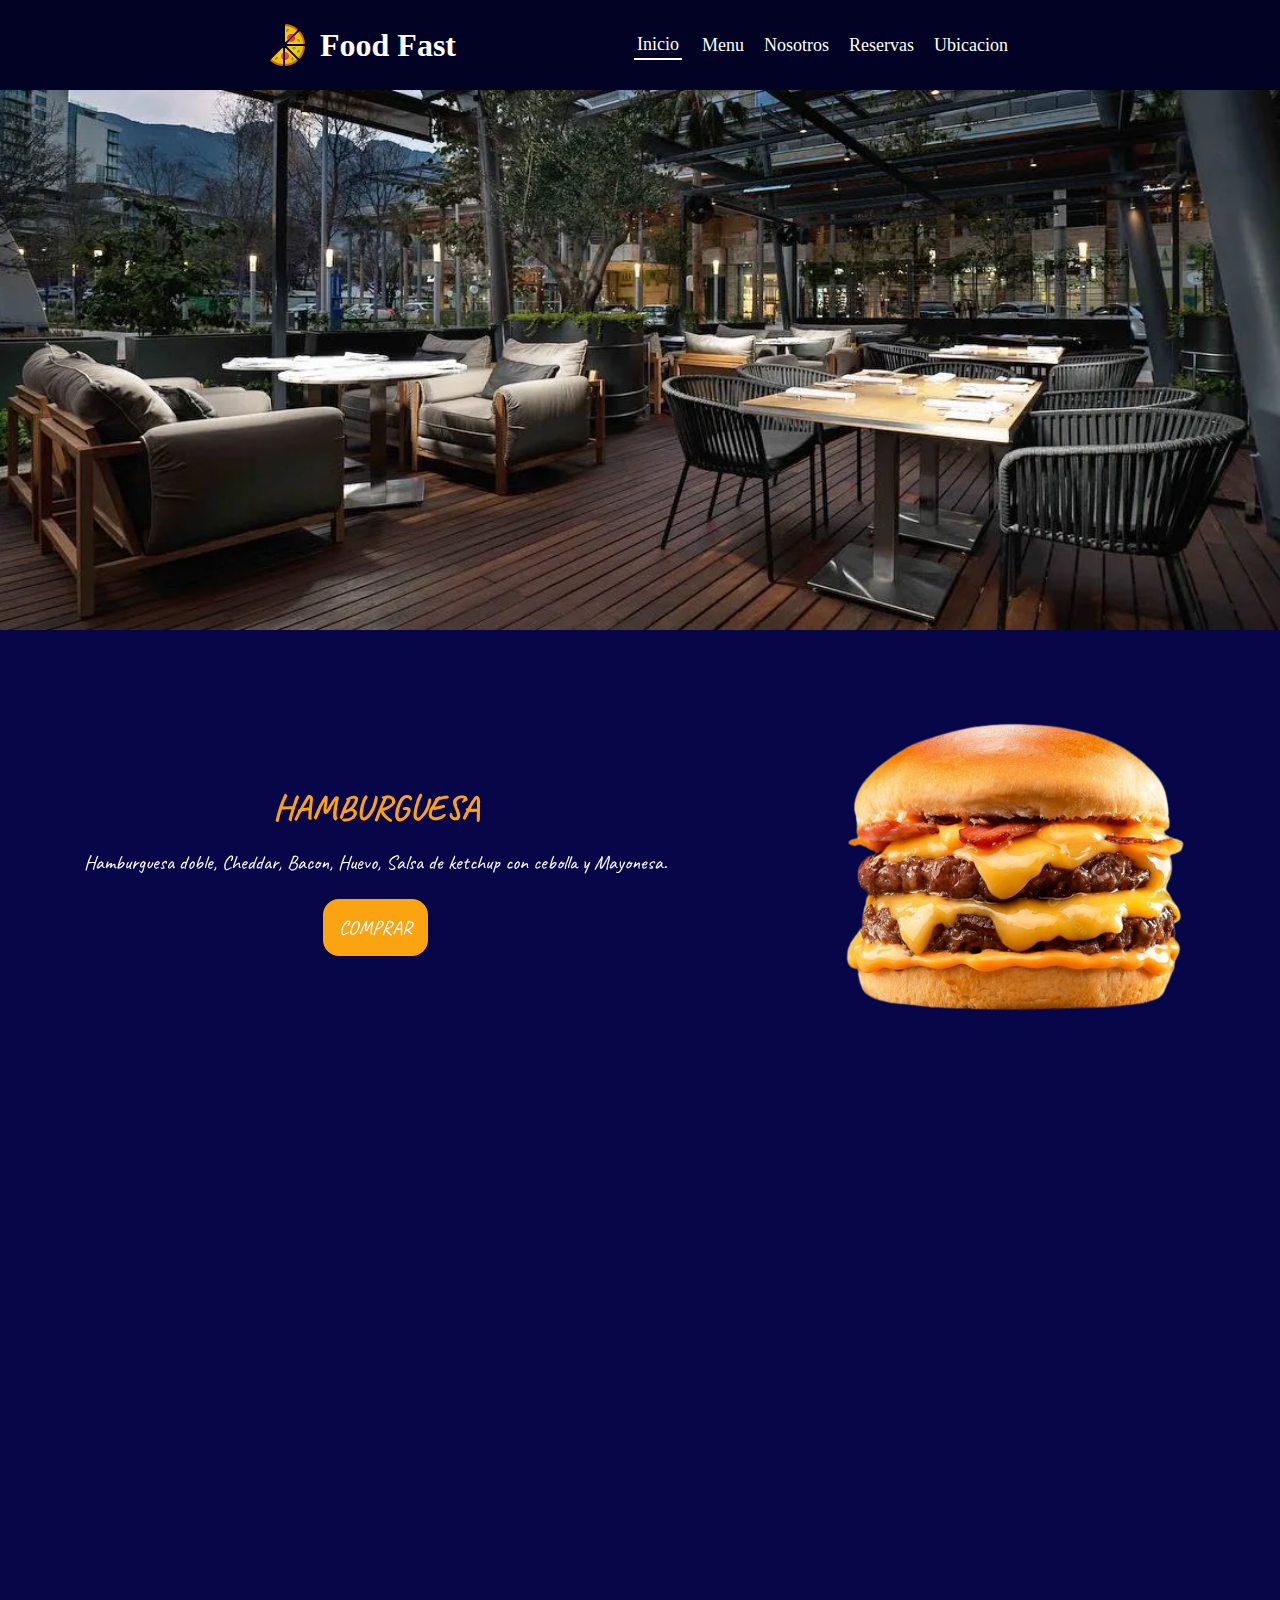
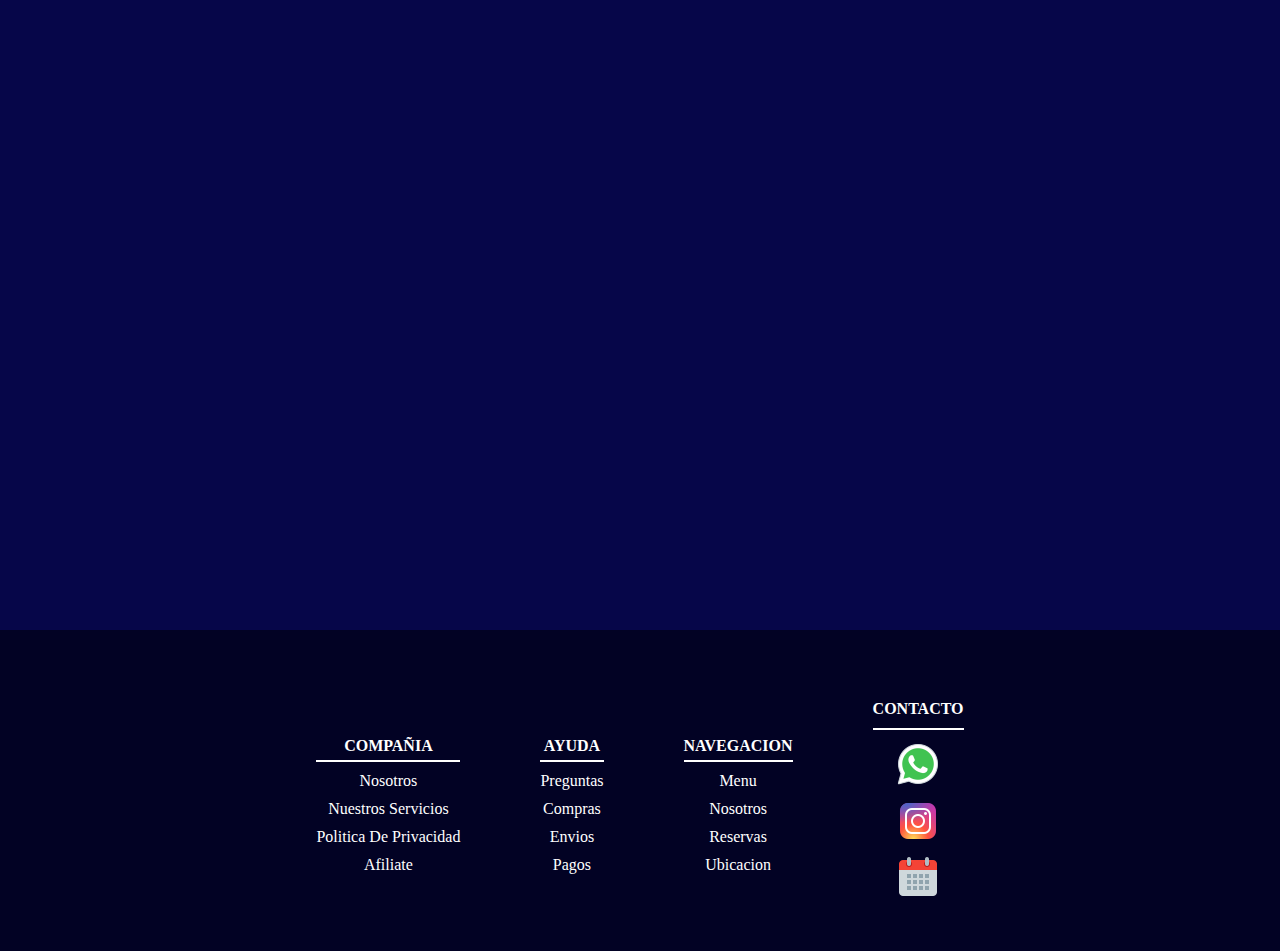
<file: index.html>
<!DOCTYPE html>
<html lang="en">

<head>
    <meta charset="UTF-8">
    <meta name="viewport" content="width=device-width, initial-scale=1.0">
    <meta name="description" content="La mejor comida rapida de Rio Segundo al mejor precio">
    <title>Food Fast | Las mejores hamburguesas en Rio Segundo</title>
    <link rel="stylesheet" href="./style/index.css">
    <link rel="icon" href="./image/logo.png">
    <link href="https://unpkg.com/aos@2.3.1/dist/aos.css" rel="stylesheet">
</head>

<body>

    <!-- Header, parte de la navegacion y logo de la empresa -->

    <header>
        <section class="logo-titulo">

            <div>
                <img src="./image/logo.png" alt="Foto del logo de la empresa" title="foto del logo de la empresa">
                <h1>Food Fast</h1>
            </div>

            <nav>
                <ul>
                    <li><a class="border-header" href="index.html">Inicio</a></li>
                    <li><a href="./page/menu.html">Menu</a></li>
                    <li><a href="./page/nosotros.html">Nosotros</a></li>
                    <li><a href="./page/reservas.html">Reservas</a></li>
                    <li><a href="./page/ubicacion.html">Ubicacion</a></li>
                </ul>
            </nav>
        </section>
    </header>

    <main>
        <!-- Foto de la empresa -->

        <section class="contenedor-imagen-inicio">
            <img src="./image/foto-inicio.webp" alt="Foto de la empresa" title="Foto de la empresa">
        </section>

        <!-- Primera section donde aparece informacion sobre la hambuguesa -->

        <section class="contenedor-hamburguesa" data-aos="zoom-in">
            <article class="informacion-hamburguesa">
                <h2>Hamburguesa</h2>
                <p>Hamburguesa doble, Cheddar, Bacon, Huevo, Salsa de ketchup con cebolla y Mayonesa.</p>
                <a href="./page/menu.html">Comprar</a>
            </article>

            <article class="foto-hamburguesa">
                <img src="./image/imagen-comida-inicio.png" alt="Foto de hamburguesa" title="Foto de hamburguesa">
            </article>
        </section>

        <!-- Segunda section donde se habla sobre la comida vegana -->

        <section class="contenedor-vegana" data-aos="zoom-in">
            <article class="foto-vegana">
                <img src="./image/imagen-comida-vegana-inicio.png" alt="Foto de una comida vegana"
                    title="Foto de una comida vegana">
            </article>

            <article class="informacion-vegana">
                <h2>Comida vegana</h2>
                <p>Tenemos distintos tipo de comida vegana para vos, no dudes en consultar con tu mozo o haga click en <strong>Menu</strong> para ver la carta.</p>
                <a href="./page/menu.html">Menu</a>
            </article>
        </section>

        <!-- Metodos de pagos, envios y comer en el local -->

        <section class="contenedor-info">
            <article class="informacion-inicio" data-aos="flip-left">
                <h3>Envios</h3>
                <p>Hacemos envios a toda la ciudad, si quieres encargar haga  click en <strong>Encargar</strong>.</p>
                <a href="./page/nosotros.html">Encargar</a>
            </article>
            <article class="informacion-inicio" data-aos="flip-left">
                <h3>Metodos de pagos</h3>
                <ul>
                    <li>Efectivo</li>
                    <li>Transferencia</li>
                    <li>Debito</li>
                    <li>Credito</li>
                </ul>
            </article>
            <article class="informacion-inicio" data-aos="flip-left">
                <h3>Comer en el local</h3>
                <p>Puede encargar por este metodo para no esperar o le puede pedir a su mozo lo que quiera encargar.</p>
                <a href="./page/menu.html">Menu</a>
            </article>
        </section>
    </main>

    <!-- Footer -->

    <footer>
        <div class="contenedor-arriba">
            <div class="footer-informacion">
                <h4>Compañia</h4>
                <ul>
                    <li><a href="/page/nosotros.html">Nosotros</a></li>
                    <li>Nuestros Servicios</li>
                    <li>Politica De Privacidad</li>
                    <li>Afiliate</li>
                </ul>
            </div>
    
            <div class="footer-informacion">
                <h4>Ayuda</h4>
                <ul>
                    <li>Preguntas</li>
                    <li>Compras</li>
                    <li>Envios</li>
                    <li>Pagos</li>
                </ul>
            </div>
        </div>

        <div class="contenedor-abajo">
            <div class="footer-informacion">
                <h4>Navegacion</h4>
                <ul>
                    <li><a href="./page/menu.html">Menu</a></li>
                    <li><a href="./page/nosotros.html">Nosotros</a></li>
                    <li><a href="./page/reservas.html">Reservas</a></li>
                    <li><a href="./page/ubicacion.html">Ubicacion</a></li>
                </ul>
            </div>
    
            <nav class="navegacion-footer">
                <h4>Contacto</h4>
                <ul>
                    <li><a href="https://wa.me/543572548014" target="_blank">
                            <img src="./image/icons-whatsapp-48.png" alt="Foto del logo de whatsapp"
                                title="Foto del logo de whatsapp">
                        </a></li>
                    <li><a href="https://www.instagram.com/joelhuzuliak/" target="_blank">
                            <img src="./image/icons-instagram.png" alt="Foto del logo de instagram"
                                title="Foto del logo de instagram">
                        </a></li>
                    <li><a href="./paginas/reservas.html">
                            <img src="./image/icons-calendario-48.png" alt="Foto de un calendario"
                                title="Foto de un calendario">
                        </a></li>
                </ul>
            </nav>
        </div>
    </footer>

    <script src="https://unpkg.com/aos@2.3.1/dist/aos.js"></script>
    <script>
        AOS.init();
      </script>
</body>

</html>
</file>
<file: style/index.css>
/* Variables */
@import url("https://fonts.googleapis.com/css2?family=Caveat&display=swap");
* {
  margin: 0;
  padding: 0;
  box-sizing: border-box;
}

ul {
  list-style: none;
}

a {
  text-decoration: none;
}

/* Colores */
/* Tipografia */
/* Header, parte de la navegacion y logo de la empresa */
header {
  background-color: rgb(2, 2, 36);
  color: #ffffff;
  padding: 1rem;
  display: flex;
  justify-content: center;
  align-items: center;
  gap: 1rem;
}

.logo-titulo div {
  display: flex;
  align-items: center;
  justify-content: center;
}

.logo-titulo nav ul {
  display: flex;
  align-items: center;
  list-style: none;
}

.logo-titulo nav a {
  color: #ffffff;
}

.border-header {
  border-bottom: 2px solid #ffffff;
  padding: 3px;
}

@media (min-width: 320px) {
  .logo-titulo div {
    display: flex;
    justify-content: space-evenly;
    align-items: center;
    width: 100%;
  }
  .logo-titulo ul li {
    display: flex;
    justify-content: space-evenly;
    align-items: center;
  }
  .logo-titulo a {
    font-size: 10px;
    margin: 5px;
  }
}
@media (min-width: 600px) {
  .logo-titulo div {
    display: flex;
    justify-content: center;
    align-items: center;
    margin: 5px;
  }
  .logo-titulo img {
    margin-right: 10px;
  }
  .logo-titulo nav ul li {
    display: flex;
    justify-content: space-around;
    align-items: center;
    margin-right: 10px;
  }
  .logo-titulo a {
    font-size: 18px;
  }
}
@media (min-width: 770px) {
  .logo-titulo {
    display: flex;
    justify-content: space-between;
    align-items: center;
  }
  .logo-titulo div {
    margin-right: 40px;
  }
  .logo-titulo nav {
    margin-left: 23px;
  }
  .logo-titulo a {
    font-size: 18px;
  }
}
@media (min-width: 1024px) {
  header {
    display: flex;
    justify-content: center;
  }
  .logo-titulo div {
    margin-right: 150px;
  }
}
/* Footer */
footer {
  background-color: rgb(2, 2, 36);
  color: white;
  text-align: center;
}

footer a {
  color: #ffffff;
}

footer div {
  padding-top: 20px;
}

footer div h4 {
  text-transform: uppercase;
  margin-bottom: 10px;
  padding-bottom: 5px;
  border-bottom: 2px solid #ffffff;
}

footer ul {
  list-style: none;
}

footer ul li {
  margin-bottom: 10px;
}

.navegacion-footer {
  padding-top: 10px;
}

.navegacion-footer h4 {
  padding-bottom: 10px;
}

.navegacion-footer ul {
  display: flex;
  justify-content: center;
  align-items: center;
}

.navegacion-footer li {
  margin: 5px;
}

@media (min-width: 600px) {
  .contenedor-arriba {
    display: flex;
    justify-content: center;
    align-items: center;
  }
  .footer-informacion {
    margin: 40px;
  }
  .contenedor-abajo {
    display: flex;
    justify-content: center;
    align-items: center;
  }
  .contenedor-abajo nav {
    margin: 40px;
  }
}
@media (min-width: 1024px) {
  footer {
    display: flex;
    justify-content: space-between;
    align-items: center;
  }
  .contenedor-abajo ul {
    display: block;
  }
}
@media (min-width: 1200px) {
  footer {
    display: flex;
    justify-content: center;
    align-items: center;
  }
}
/* MAIN */
main {
  background-color: rgb(6, 6, 73);
  font-family: "Caveat", "cursive";
}

/* Foto de la empresa */
.contenedor-imagen-inicio {
  width: 100%;
}
.contenedor-imagen-inicio img {
  width: 100%;
  height: 20vh;
}
@media (min-width: 600px) {
  .contenedor-imagen-inicio img {
    width: 100%;
    height: 30vh;
  }
}
@media (min-width: 770px) {
  .contenedor-imagen-inicio img {
    width: 100%;
    height: 40vh;
  }
}
@media (min-width: 1024px) {
  .contenedor-imagen-inicio img {
    width: 100%;
    height: 50vh;
  }
}
@media (min-width: 1200px) {
  .contenedor-imagen-inicio img {
    width: 100%;
    height: 60vh;
  }
}

/* Primera section donde aparece informacion sobre la hambuguesa */
.contenedor-hamburguesa {
  text-align: center;
  color: #ffffff;
}
.contenedor-hamburguesa h2 {
  margin-top: 20px;
  margin-bottom: 20px;
  text-transform: uppercase;
  color: #fca311;
}
.contenedor-hamburguesa p {
  margin-left: 10px;
  margin-right: 10px;
  color: #ffffff;
  margin-bottom: 30px;
}
.contenedor-hamburguesa a {
  text-transform: uppercase;
  color: #ffffff;
  background-color: #fca311;
  padding: 16px;
  border-radius: 1rem;
}
.contenedor-hamburguesa a:hover {
  background-color: #14213d;
  color: #fca311;
  border: 2px solid #fca311;
}
.contenedor-hamburguesa .foto-hamburguesa {
  text-align: center;
  margin-top: 20px;
}
.contenedor-hamburguesa .foto-hamburguesa img {
  width: 200px;
}
@media (min-width: 600px) {
  .contenedor-hamburguesa p {
    margin-left: 20px;
    margin-right: 20px;
    color: #ffffff;
    margin-bottom: 40px;
    font-size: 18px;
  }
  .contenedor-hamburguesa .foto-hamburguesa {
    text-align: center;
    margin-top: 30px;
  }
  .contenedor-hamburguesa .foto-hamburguesa img {
    width: 250px;
  }
}
@media (min-width: 770px) {
  .contenedor-hamburguesa {
    display: flex;
    justify-content: space-around;
    align-items: center;
  }
  .contenedor-hamburguesa h2 {
    font-size: 30px;
  }
  .contenedor-hamburguesa p {
    font-size: 18px;
  }
}
@media (min-width: 1024px) {
  .contenedor-hamburguesa h2 {
    font-size: 35px;
  }
  .contenedor-hamburguesa p {
    font-size: 20px;
  }
  .contenedor-hamburguesa a {
    text-transform: uppercase;
    color: #ffffff;
    background-color: #fca311;
    padding: 16px;
    border-radius: 1rem;
    font-size: 20px;
  }
  .contenedor-hamburguesa .foto-hamburguesa {
    text-align: center;
    margin-top: 30px;
  }
  .contenedor-hamburguesa .foto-hamburguesa img {
    width: 350px;
  }
}
@media (min-width: 1200px) {
  .contenedor-hamburguesa .foto-hamburguesa {
    text-align: center;
    margin-top: 30px;
  }
  .contenedor-hamburguesa .foto-hamburguesa img {
    width: 400px;
  }
}

/* Segunda section donde se habla sobre la comida vegana */
.contenedor-vegana {
  text-align: center;
  color: #ffffff;
}
.contenedor-vegana .foto-vegana {
  text-align: center;
  margin-top: 20px;
}
.contenedor-vegana .foto-vegana img {
  width: 200px;
}
.contenedor-vegana .informacion-vegana {
  text-align: center;
  margin-bottom: 60px;
}
.contenedor-vegana .informacion-vegana h2 {
  margin-top: 20px;
  margin-bottom: 20px;
  text-transform: uppercase;
  color: #fca311;
}
.contenedor-vegana .informacion-vegana p {
  margin-left: 10px;
  margin-right: 10px;
  color: #ffffff;
  margin-bottom: 30px;
}
.contenedor-vegana .informacion-vegana p strong {
  color: #fca311;
}
.contenedor-vegana .informacion-vegana a {
  text-transform: uppercase;
  color: #ffffff;
  background-color: #fca311;
  padding: 16px;
  border-radius: 1rem;
}
.contenedor-vegana .informacion-vegana a:hover {
  background-color: #14213d;
  color: #fca311;
  border: 2px solid #fca311;
}
@media (min-width: 600px) {
  .contenedor-vegana p {
    margin-left: 20px;
    margin-right: 20px;
    color: #ffffff;
    margin-bottom: 40px;
    font-size: 18px;
  }
  .contenedor-vegana .foto-hamburguesa {
    text-align: center;
    margin-top: 30px;
  }
  .contenedor-vegana .foto-hamburguesa img {
    width: 250px;
  }
}
@media (min-width: 770px) {
  .contenedor-vegana {
    display: flex;
    justify-content: space-around;
    align-items: center;
  }
  .contenedor-vegana .foto-vegana {
    text-align: center;
    margin-top: 30px;
  }
  .contenedor-vegana .foto-vegana img {
    width: 300px;
  }
  .contenedor-vegana h2 {
    font-size: 30px;
  }
  .contenedor-vegana p {
    font-size: 18px;
  }
}
@media (min-width: 1024px) {
  .contenedor-vegana .foto-vegana {
    text-align: center;
    margin-top: 30px;
  }
  .contenedor-vegana .foto-vegana img {
    width: 400px;
  }
  .contenedor-vegana h2 {
    font-size: 35px;
  }
  .contenedor-vegana p {
    font-size: 20px;
  }
  .contenedor-vegana a {
    text-transform: uppercase;
    color: #ffffff;
    background-color: #fca311;
    padding: 16px;
    border-radius: 1rem;
    font-size: 20px;
  }
}
@media (min-width: 1200px) {
  .contenedor-vegana .foto-vegana {
    text-align: center;
    margin-top: 30px;
  }
  .contenedor-vegana .foto-vegana img {
    width: 450px;
  }
}

/* Metodos de pagos, envios y comer en el local */
.contenedor-info {
  text-align: center;
  color: #ffffff;
  height: 130vh;
}
.contenedor-info .informacion-inicio {
  border: 2px solid #fca311;
  margin-left: 10px;
  margin-right: 10px;
  margin-bottom: 20px;
  border-radius: 16px;
  width: 340px;
  height: 40vh;
}
.contenedor-info .informacion-inicio h3 {
  text-transform: uppercase;
  border-bottom: 2px solid #fca311;
  padding-bottom: 5px;
  margin-top: 5px;
  margin-bottom: 5px;
}
.contenedor-info .informacion-inicio p {
  text-align: center;
  margin-top: 40px;
  margin-bottom: 60px;
  margin-left: 10px;
  margin-right: 10px;
}
.contenedor-info .informacion-inicio p strong {
  color: #fca311;
  text-transform: uppercase;
}
.contenedor-info .informacion-inicio a {
  text-transform: uppercase;
  color: #ffffff;
  background-color: #fca311;
  padding: 12px;
  border-radius: 1rem;
}
.contenedor-info .informacion-inicio a:hover {
  background-color: #14213d;
  color: #fca311;
  border: 2px solid #fca311;
}
.contenedor-info .informacion-inicio li {
  margin-top: 20px;
}
@media (min-width: 380px) {
  .contenedor-info .informacion-inicio {
    margin-left: 25px;
  }
}
@media (min-width: 600px) {
  .contenedor-info .informacion-inicio {
    margin-left: 22%;
  }
  .contenedor-info .informacion-inicio li {
    margin-top: 20px;
  }
}
@media (min-width: 770px) {
  .contenedor-info {
    display: flex;
    justify-content: center;
    align-items: center;
    height: 60vh;
  }
  .contenedor-info .informacion-inicio {
    border: 2px solid #fca311;
    margin-left: 10px;
    margin-right: 10px;
    margin-bottom: 10px;
    border-radius: 16px;
    width: 340px;
    height: 45vh;
  }
}
@media (min-width: 1024px) {
  .contenedor-info {
    height: 40vh;
  }
  .contenedor-info .informacion-inicio {
    border: 2px solid #fca311;
    margin-left: 10px;
    margin-right: 10px;
    margin-bottom: 10px;
    border-radius: 16px;
    width: 340px;
    height: 25vh;
  }
  .contenedor-info h3 {
    font-size: 23px;
    margin-top: 5px;
    margin-bottom: 5px;
  }
  .contenedor-info p {
    font-size: 20px;
  }
}
@media (min-width: 1024px) {
  .contenedor-info .informacion-inicio {
    height: 40vh;
  }
}
@media (min-width: 1200px) {
  .contenedor-info {
    display: flex;
    justify-content: space-evenly;
    align-items: center;
    height: 50vh;
  }
  .contenedor-info .informacion-inicio {
    border: 2px solid #fca311;
    margin-left: 10px;
    margin-right: 10px;
    margin-bottom: 10px;
    border-radius: 16px;
    width: 340px;
    height: 45vh;
  }
  .contenedor-info .informacion-inicio li {
    margin-top: 35px;
  }
}

/* Contenedor Tomar */
.contenedor-tomar {
  display: flex;
  justify-content: center;
  align-items: center;
  color: #ffffff;
  padding-top: 30px;
  padding-bottom: 30px;
}
.contenedor-tomar div {
  display: block;
  justify-content: center;
  align-items: center;
}
.contenedor-tomar div .article-tomar {
  border: 2px solid #fca311;
  width: 300px;
  height: 65vh;
  margin-bottom: 20px;
  text-align: center;
  border-radius: 16px;
  background-color: rgb(10, 3, 53);
}
.contenedor-tomar div .article-tomar h2 {
  text-transform: uppercase;
  border-bottom: 2px solid #fca311;
  margin-top: 5px;
  margin-bottom: 5px;
}
.contenedor-tomar div .article-tomar ul {
  margin-top: 15px;
  margin-bottom: 10px;
}
.contenedor-tomar div .article-tomar ul li {
  display: flex;
  flex-direction: row;
  justify-content: space-between;
  margin-bottom: 10px;
  text-transform: uppercase;
  text-align: start;
  margin-left: 10px;
}
.contenedor-tomar div .article-tomar ul li span {
  margin-right: 10px;
}
@media (min-width: 770px) {
  .contenedor-tomar div {
    display: flex;
    justify-content: center;
    align-items: center;
  }
  .contenedor-tomar div .article-tomar {
    height: 70vh;
    margin: 20px;
  }
  .contenedor-tomar div .article-tomar ul {
    margin-top: 14px;
  }
  .contenedor-tomar div .article-tomar ul li {
    margin-bottom: 15px;
  }
}
@media (min-width: 1024px) {
  .contenedor-tomar div .article-tomar {
    width: 400px;
    height: 65vh;
  }
  .contenedor-tomar div .article-tomar ul {
    font-size: 18px;
  }
  .contenedor-tomar div .article-tomar ul li {
    margin-bottom: 20px;
  }
}
@media (min-width: 1050px) {
  .contenedor-tomar div .article-tomar {
    height: 73vh;
  }
}
@media (min-width: 1200px) {
  .contenedor-tomar div .article-tomar {
    width: 450px;
    height: 77vh;
  }
  .contenedor-tomar div .article-tomar ul {
    font-size: 20px;
  }
}

/* Menu para comer */
.contenedor-comer {
  display: flex;
  justify-content: center;
  align-items: center;
  color: #ffffff;
  padding-top: 30px;
  padding-bottom: 30px;
}
.contenedor-comer div {
  display: block;
  justify-content: center;
  align-items: center;
}
.contenedor-comer div .article-comer {
  border: 2px solid #fca311;
  width: 300px;
  height: 65vh;
  margin-bottom: 20px;
  text-align: center;
  border-radius: 16px;
  background-color: rgb(10, 3, 53);
}
.contenedor-comer div .article-comer h2 {
  text-transform: uppercase;
  border-bottom: 2px solid #fca311;
  margin-top: 5px;
  margin-bottom: 5px;
}
.contenedor-comer div .article-comer ul {
  margin-top: 15px;
  margin-bottom: 10px;
}
.contenedor-comer div .article-comer ul li {
  display: flex;
  flex-direction: row;
  justify-content: space-between;
  margin-bottom: 10px;
  text-transform: uppercase;
  text-align: start;
  margin-left: 10px;
}
.contenedor-comer div .article-comer ul li span {
  margin-right: 10px;
}
@media (min-width: 770px) {
  .contenedor-comer div {
    display: flex;
    justify-content: center;
    align-items: center;
  }
  .contenedor-comer div .article-comer {
    margin: 20px;
    height: 70vh;
  }
  .contenedor-comer div .article-comer ul {
    margin-top: 14px;
  }
  .contenedor-comer div .article-comer ul li {
    margin-bottom: 15px;
  }
}
@media (min-width: 1024px) {
  .contenedor-comer div .article-comer {
    width: 400px;
    height: 65vh;
  }
  .contenedor-comer div .article-comer ul {
    font-size: 18px;
  }
  .contenedor-comer div .article-comer ul li {
    margin-bottom: 20px;
  }
}
@media (min-width: 1050px) {
  .contenedor-comer div .article-comer {
    height: 73vh;
  }
}
@media (min-width: 1200px) {
  .contenedor-comer div .article-comer {
    width: 450px;
    height: 77vh;
  }
  .contenedor-comer div .article-comer ul {
    font-size: 20px;
  }
}

/* Menu para Postres */
.contenedor-postre {
  display: flex;
  justify-content: center;
  align-items: center;
  color: #ffffff;
  padding-top: 30px;
  padding-bottom: 30px;
}
.contenedor-postre div {
  display: block;
  justify-content: center;
  align-items: center;
}
.contenedor-postre div .article-postre {
  border: 2px solid #fca311;
  width: 300px;
  height: 65vh;
  margin-bottom: 20px;
  text-align: center;
  border-radius: 16px;
  background-color: rgb(10, 3, 53);
}
.contenedor-postre div .article-postre h2 {
  text-transform: uppercase;
  border-bottom: 2px solid #fca311;
  margin-top: 5px;
  margin-bottom: 5px;
}
.contenedor-postre div .article-postre ul {
  margin-top: 15px;
  margin-bottom: 10px;
}
.contenedor-postre div .article-postre ul li {
  display: flex;
  flex-direction: row;
  justify-content: space-between;
  margin-bottom: 10px;
  text-transform: uppercase;
  text-align: start;
  margin-left: 10px;
}
.contenedor-postre div .article-postre ul li span {
  margin-right: 10px;
}
@media (min-width: 770px) {
  .contenedor-postre div {
    display: flex;
    justify-content: center;
    align-items: center;
  }
  .contenedor-postre div .article-postre {
    margin: 20px;
    height: 70vh;
  }
  .contenedor-postre div .article-postre ul {
    margin-top: 14px;
  }
  .contenedor-postre div .article-postre ul li {
    margin-bottom: 15px;
  }
}
@media (min-width: 1024px) {
  .contenedor-postre div .article-postre {
    width: 400px;
    height: 65vh;
  }
  .contenedor-postre div .article-postre ul {
    font-size: 18px;
  }
  .contenedor-postre div .article-postre ul li {
    margin-bottom: 20px;
  }
}
@media (min-width: 1050px) {
  .contenedor-postre div .article-postre {
    height: 73vh;
  }
}
@media (min-width: 1200px) {
  .contenedor-postre div .article-postre {
    width: 450px;
    height: 77vh;
  }
  .contenedor-postre div .article-postre ul {
    font-size: 20px;
  }
}

/* Imagen de la empresa */
.imagen-empresa {
  width: 100%;
  height: 30vh;
}
.imagen-empresa img {
  width: 100%;
  height: 30vh;
}
@media (min-width: 600px) {
  .imagen-empresa img {
    height: 35vh;
  }
}
@media (min-width: 770px) {
  .imagen-empresa img {
    height: 40vh;
  }
}
@media (min-width: 1024px) {
  .imagen-empresa img {
    height: 35vh;
  }
}
@media (min-width: 1200px) {
  .imagen-empresa img {
    height: 50vh;
  }
}

/* Sobre nosotros */
.nosotros-contenedor {
  text-align: center;
  color: #ffffff;
}
.nosotros-contenedor h2 {
  margin-top: 20px;
  margin-bottom: 20px;
  text-transform: uppercase;
}
.nosotros-contenedor .nosotros-div {
  display: flex;
  flex-direction: column;
  justify-content: center;
  align-items: center;
}
.nosotros-contenedor .nosotros-div .nosotros {
  width: 300px;
  height: 30vh;
  margin-bottom: 20px;
  border: 2px solid #fca311;
  border-radius: 1rem;
}
.nosotros-contenedor .nosotros-div .nosotros h4 {
  text-transform: uppercase;
  border-bottom: 2px solid #fca311;
  padding: 10px;
}
.nosotros-contenedor .nosotros-div .nosotros img {
  margin-top: 10px;
}
.nosotros-contenedor .nosotros-div .nosotros p {
  margin-left: 10px;
  margin-right: 10px;
}
@media (min-width: 600px) {
  .nosotros-contenedor h2 {
    margin-top: 80px;
  }
}
@media (min-width: 770px) {
  .nosotros-contenedor h2 {
    margin-top: 100px;
  }
  .nosotros-contenedor .contenedor-display {
    display: flex;
    justify-content: center;
    align-items: center;
  }
  .nosotros-contenedor .contenedor-display .nosotros {
    margin: 5px;
  }
}
@media (min-width: 1024px) {
  .nosotros-contenedor .contenedor-display {
    display: flex;
    justify-content: space-between;
    align-items: center;
  }
  .nosotros-contenedor .contenedor-display .nosotros {
    margin: 20px;
    height: 30vh;
  }
  .nosotros-contenedor .contenedor-display .nosotros h4 {
    font-size: 18px;
  }
  .nosotros-contenedor .contenedor-display .nosotros p {
    font-size: 20px;
  }
}
@media (min-width: 1200px) {
  .nosotros-contenedor h2 {
    margin-top: 200px;
  }
  .nosotros-contenedor .nosotros-div {
    display: flex;
    flex-direction: row;
    justify-content: space-evenly;
    align-items: center;
    width: 100%;
  }
  .nosotros-contenedor .nosotros-div .nosotros {
    width: 250px;
    height: 35vh;
  }
}

/* Nuestro equipo */
.equipo-contenedor {
  text-align: center;
  color: #ffffff;
}
.equipo-contenedor h2 {
  text-transform: uppercase;
  margin-top: 30px;
  margin-bottom: 30px;
}
.equipo-contenedor .contenedor-div {
  display: flex;
  flex-direction: column;
  justify-content: center;
  align-items: center;
}
.equipo-contenedor .contenedor-div .equipo {
  width: 300px;
  height: 70vh;
  margin-bottom: 20px;
  border: 2px solid #fca311;
  background-color: rgb(202, 182, 182);
}
.equipo-contenedor .contenedor-div .equipo img {
  width: 100%;
  height: 80%;
  background-size: cover;
}
.equipo-contenedor .contenedor-div .equipo h4 {
  text-transform: uppercase;
  margin-top: 10px;
  margin-bottom: 10px;
  color: #000000;
}
.equipo-contenedor .contenedor-div .equipo h5 {
  text-transform: uppercase;
  color: #000000;
}
@media (min-width: 770px) {
  .equipo-contenedor .contenedor-equipo {
    display: flex;
    justify-content: center;
    align-items: center;
  }
  .equipo-contenedor .contenedor-equipo .equipo {
    margin: 10px;
  }
}
@media (min-width: 1024px) {
  .equipo-contenedor .contenedor-equipo {
    display: flex;
    justify-content: center;
    align-items: center;
  }
  .equipo-contenedor .contenedor-equipo .equipo {
    height: 50vh;
    margin: 15px;
  }
}
@media (min-width: 1200px) {
  .equipo-contenedor .contenedor-div {
    display: flex;
    flex-direction: row;
    justify-content: center;
    align-items: center;
  }
  .equipo-contenedor .contenedor-div .equipo {
    width: 270px;
    height: 50vh;
    margin-bottom: 20px;
  }
}

.imagen-reservas {
  width: 100%;
}

.imagen-reservas img {
  width: 100%;
}
@media (min-width: 600px) {
  .imagen-reservas img {
    width: 100%;
    height: 20vh;
  }
}
@media (min-width: 770px) {
  .imagen-reservas img {
    width: 100%;
    height: 35vh;
  }
}
@media (min-width: 1024px) {
  .imagen-reservas img {
    width: 100%;
    height: 50vh;
  }
}
@media (min-width: 1200px) {
  .imagen-reservas img {
    width: 100%;
    height: 55vh;
  }
}

/* Contenedor de reservas */
.contenedor-reservas {
  text-align: center;
  color: #ffffff;
}
.contenedor-reservas h2 {
  text-transform: uppercase;
  margin-top: 20px;
  margin-bottom: 20px;
}

.reservas {
  margin: 10px;
  color: #ffffff;
}
.reservas input {
  margin: 10px;
  text-align: center;
  text-transform: uppercase;
  border: 5px solid rgb(92, 88, 81);
  border-radius: 1rem;
  padding: 8px;
  background-color: rgb(26, 26, 187);
  color: #ffffff;
  width: 300px;
}
.reservas input:hover {
  background-color: #14213d;
  color: #fca311;
  border: 5px solid #000000;
}
@media (min-width: 600px) {
  .reservas input {
    width: 300px;
  }
}
@media (min-width: 664px) {
  .reservas input {
    width: 400px;
  }
}
@media (min-width: 770px) {
  .reservas input {
    width: 400px;
  }
}
@media (min-width: 864px) {
  .reservas input {
    width: 500px;
  }
}
@media (min-width: 1064px) {
  .reservas input {
    width: 600px;
  }
}

/* Ofertas */
.contenedor-ofertas {
  text-align: center;
  color: #ffffff;
}
.contenedor-ofertas h2 {
  text-transform: uppercase;
  margin-top: 20px;
  margin-bottom: 20px;
  font-size: 22px;
}
.contenedor-ofertas .ofertas {
  margin: 0 10px;
}
.contenedor-ofertas .ofertas strong {
  text-transform: uppercase;
  color: #fca311;
}
.contenedor-ofertas .ofertas img {
  width: 350px;
}
@media (min-width: 600px) {
  .contenedor-ofertas h2 {
    text-transform: uppercase;
    margin-top: 20px;
    margin-bottom: 20px;
    font-size: 28px;
  }
}
@media (min-width: 770px) {
  .contenedor-ofertas .ofertas {
    display: flex;
    justify-content: space-evenly;
    align-items: center;
  }
  .contenedor-ofertas .ofertas p {
    margin-right: 30px;
  }
}
@media (min-width: 1024px) {
  .contenedor-ofertas h2 {
    font-size: 35px;
  }
}

/* Reservas anteriores */
.contenedor-antigua {
  text-align: center;
  color: #ffffff;
  height: 70vh;
}
.contenedor-antigua h2 {
  text-transform: uppercase;
  margin-top: 20px;
  margin-bottom: 20px;
  font-size: 20px;
}
.contenedor-antigua .antigua {
  margin: 0 10px;
}
.contenedor-antigua .antigua img {
  width: 350px;
}
.contenedor-antigua .antigua strong {
  text-transform: uppercase;
  color: #fca311;
}
@media (min-width: 600px) {
  .contenedor-antigua h2 {
    text-transform: uppercase;
    margin-top: 20px;
    margin-bottom: 20px;
    font-size: 28px;
  }
}
@media (min-width: 770px) {
  .contenedor-antigua {
    height: 50vh;
  }
  .contenedor-antigua .antigua {
    display: flex;
    justify-content: space-evenly;
    align-items: center;
  }
  .contenedor-antigua .antigua p {
    margin-right: 30px;
  }
}
@media (min-width: 1024px) {
  .contenedor-antigua {
    height: 50vh;
  }
  .contenedor-antigua h2 {
    font-size: 35px;
  }
}
@media (min-width: 1200px) {
  .contenedor-antigua {
    height: 50vh;
  }
}

/* Iframe de donde nos encontramos */
.contenedor-ubicacion {
  text-align: center;
  color: #ffffff;
  width: 100%;
}
.contenedor-ubicacion h2 {
  text-transform: uppercase;
  padding-top: 20px;
  padding-bottom: 20px;
}
.contenedor-ubicacion .mapa {
  width: 100%;
}
.contenedor-ubicacion .mapa iframe {
  width: 90%;
  height: 30vh;
  border-radius: 10px;
}
@media (min-width: 600px) {
  .contenedor-ubicacion .mapa {
    width: 100%;
  }
  .contenedor-ubicacion .mapa iframe {
    width: 90%;
    height: 40vh;
    border-radius: 10px;
  }
}
@media (min-width: 770px) {
  .contenedor-ubicacion .mapa {
    width: 100%;
  }
  .contenedor-ubicacion .mapa iframe {
    width: 90%;
    height: 50vh;
    border-radius: 10px;
  }
}
@media (min-width: 1024px) {
  .contenedor-ubicacion .mapa {
    width: 100%;
  }
  .contenedor-ubicacion .mapa iframe {
    width: 90%;
    height: 60vh;
    border-radius: 10px;
  }
}
@media (min-width: 1200px) {
  .contenedor-ubicacion .mapa {
    width: 100%;
  }
  .contenedor-ubicacion .mapa iframe {
    width: 90%;
    height: 70vh;
    border-radius: 10px;
  }
}

/* Informacion para contactarnos */
.contenedor-informacion {
  text-align: center;
  color: #ffffff;
  height: 35vh;
}
.contenedor-informacion ul {
  padding-top: 20px;
  padding-bottom: 20px;
  margin-left: 10px;
  margin-right: 10px;
}
.contenedor-informacion ul li {
  margin-bottom: 10px;
}
.contenedor-informacion ul li:hover {
  cursor: pointer;
}
@media (min-width: 600px) {
  .contenedor-informacion li {
    font-size: 18px;
  }
}
@media (min-width: 770px) {
  .contenedor-informacion li {
    margin-bottom: 15px;
    font-size: 20px;
  }
}
@media (min-width: 1024px) {
  .contenedor-informacion {
    height: 45vh;
  }
  .contenedor-informacion ul {
    margin-top: 50px;
  }
  .contenedor-informacion ul li {
    margin-bottom: 20px;
    font-size: 22px;
  }
}

/*# sourceMappingURL=index.css.map */
</file>
